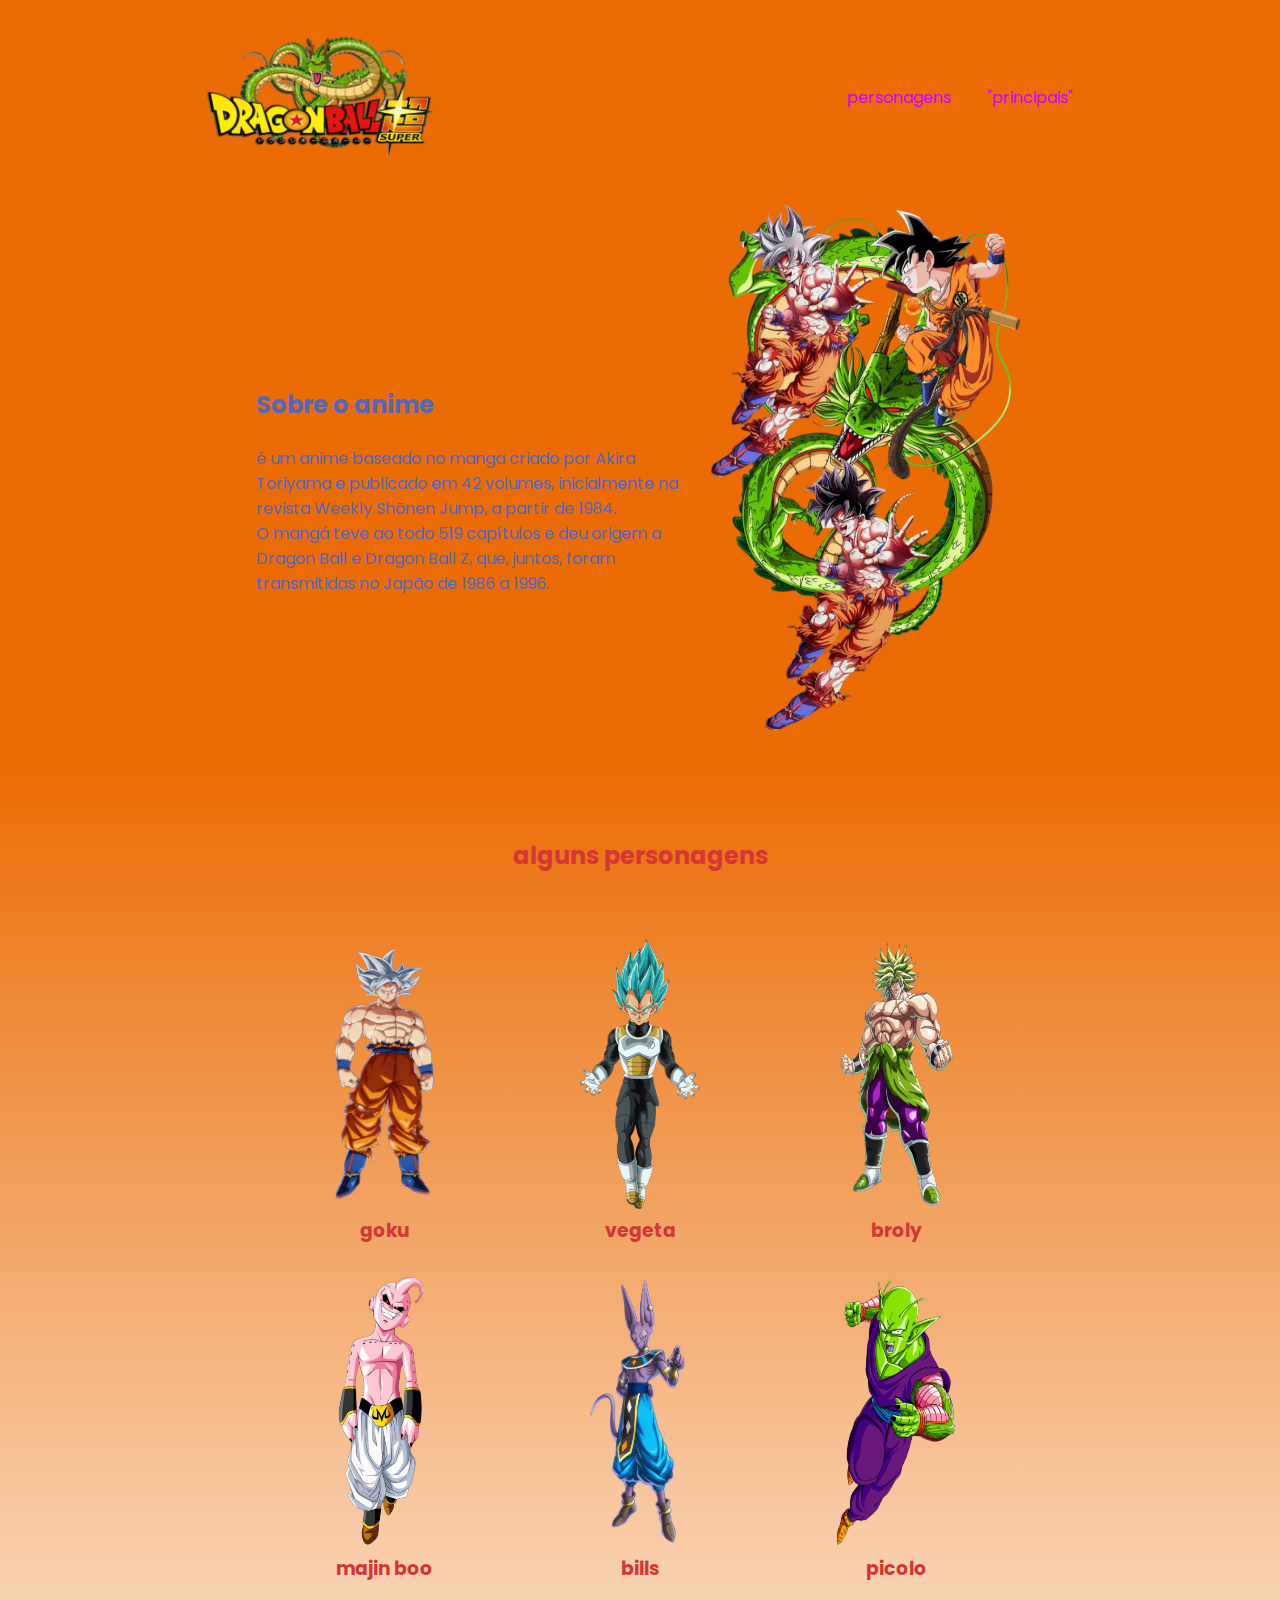
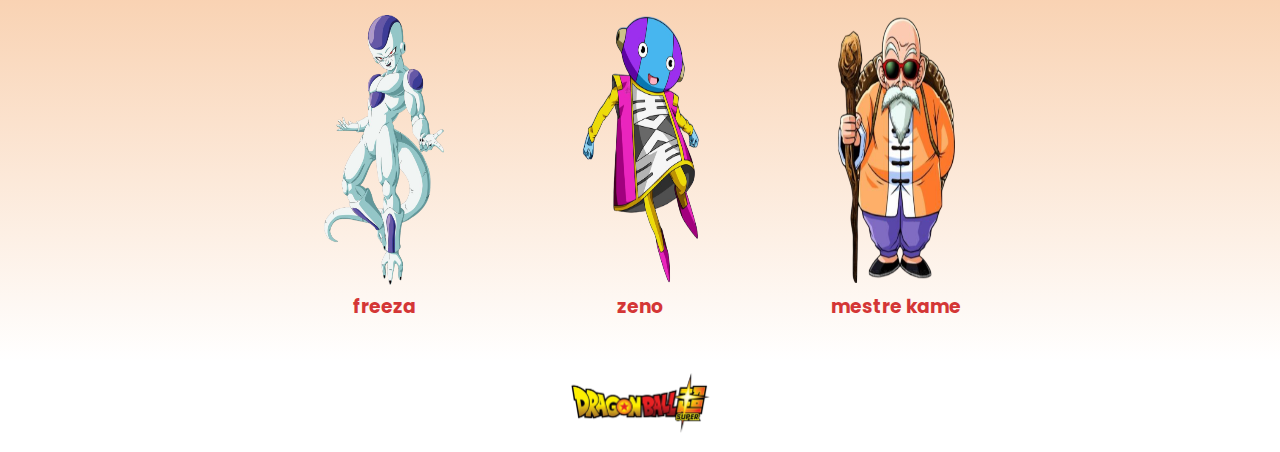
<file: index.html>
<!DOCTYPE html>
<html lang="pt-br">
 
<head>
    <meta charset="UTF-8">
    <meta http-equiv="X-UA-Compatible" content="IE=edge">
    <meta name="viewport" content="width=device-width, initial-scale=1.0">
    <title>Equipe Alura Start</title>
    <link rel="stylesheet" href="style.css">
    <link rel="preconnect" href="https://fonts.googleapis.com">
    <link rel="preconnect" href="https://fonts.gstatic.com" crossorigin>
    <link href="https://fonts.googleapis.com/css2?family=Poppins&display=swap" rel="stylesheet">
</head>
 
<body>
    <header class="cabecalho">
        <img class="cabecalho-imagem" src="logo01.png" alt="logo do dragon ball">
        <ul class="cabecalho-lista">
            <li class="cabecalho-lista-item">personagens<a href="#escola"></a></li>
            <li class="cabecalho-lista-item">"principais"<a href="#estudante"></a></li>
        </ul>
    </header>
    <section id="escola">
        <div class="escola-div-conteudo">
            <h2 class="escola-titulo">Sobre o anime</h2>
            <p class="escola-texto-um">é um anime baseado no manga criado por Akira Toriyama e publicado em 42 volumes, inicialmente na revista Weekly Shōnen Jump, a partir de 1984.</p>
            <p class="escola-texto-dois">O mangá teve ao todo 519 capítulos e deu origem a Dragon Ball e Dragon Ball Z, que, juntos, foram transmitidas no Japão de 1986 a 1996.</p>
        </div>
        <img class="escola-imagem" src="logo9.png" alt="logo1.jpg">
    </section>
 
    <section id="estudante">
        <h2 class="estudante-titulo">alguns personagens</h2>
        <div class="estudante-todos">
            <span></span>
            <div class="estudante-div">
                <img class="estudante-imagem" src="goku1.png" alt="foto do goku1">
                <h3 class="estudante-nome">goku</h3> 
               
            </div>
            <div class="estudante-div">
                <img class="estudante-imagem" src="vegeta1.png" alt="foto do vegeta1">
                <h3 class="estudante-nome">vegeta</h3>
                
            </div>
            <div class="estudante-div">
                <img class="estudante-imagem" src="broly1.png" alt="foto do broly">
                <h3 class="estudante-nome">broly</h3>
                
            </div>
            <span></span>
            <span></span>
            <div class="estudante-div">
                <img class="estudante-imagem" src="boo.png" alt="foto do boo">
                <h3 class="estudante-nome">majin boo</h3>
               
            </div>
            <div class="estudante-div">
                <img class="estudante-imagem" src="bills1.png" alt="foto do bills">
                <h3 class="estudante-nome">bills</h3>
               
            </div>
            <div class="estudante-div">
                <img class="estudante-imagem" src="picolo1.png" alt="foto do picolo1">
                <h3 class="estudante-nome">picolo</h3>
               
            </div>
            <span></span>
            <span></span>
            <div class="estudante-div">
                <img class="estudante-imagem" src="freeza1.png" alt="foto do freeza1">
                <h3 class="estudante-nome">freeza</h3>
               
            </div>
            <div class="estudante-div">
                <img class="estudante-imagem" src="zeno1.png" alt="foto do zeno1">
                <h3 class="estudante-nome">zeno</h3>
               
            </div>

            <div class="estudante-div">
                <img class="estudante-imagem" src="mstre kame.png" alt="foto do broly">
                <h3 class="estudante-nome">mestre kame</h3>
                
            </div>
 
        </div>
    </section>
 
    <footer class="rodape">
        <img class="rodape-imagem" src="dd1.png" alt="logo do dragon ball">
    </footer>
</body>
 
</html>
</file>
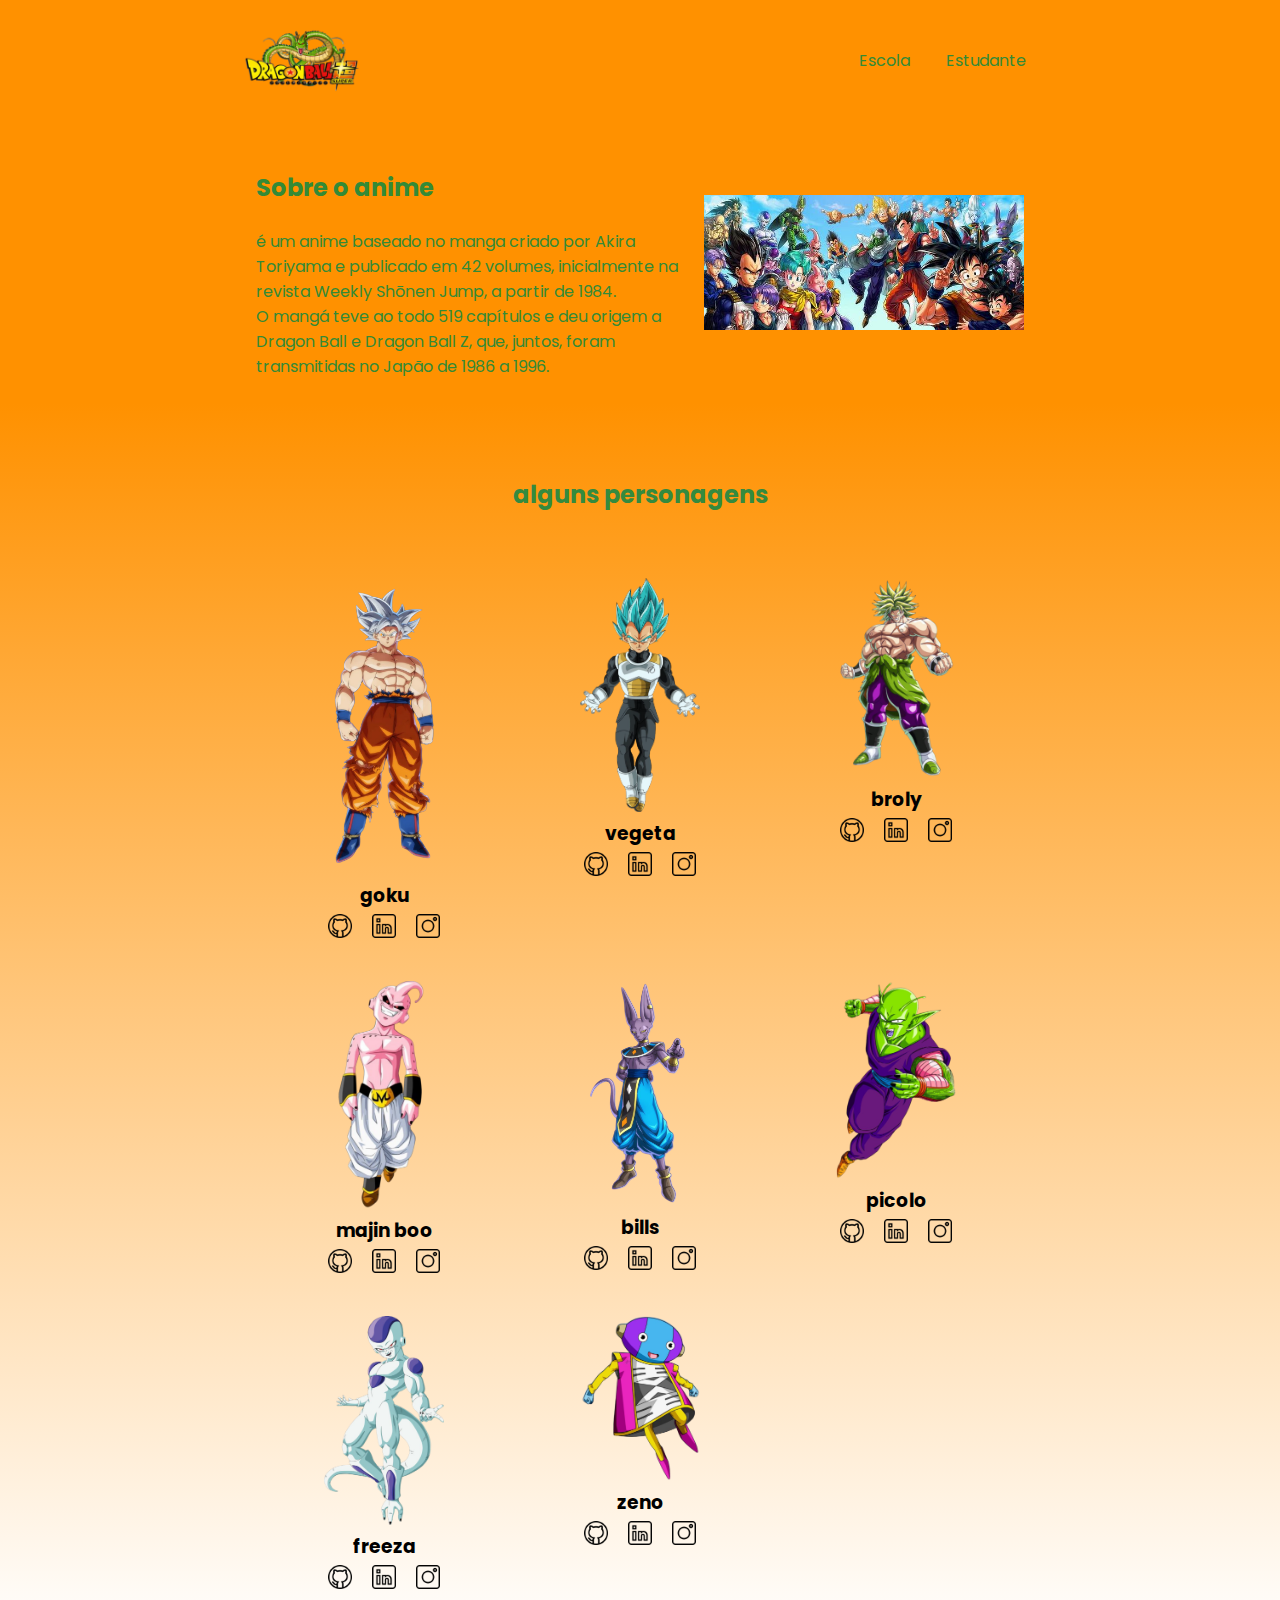
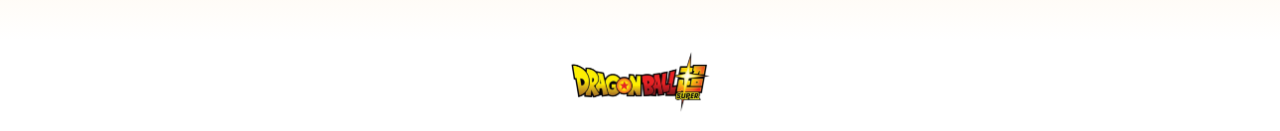
<file: html-criativo-main/index.html>
<!DOCTYPE html>
<html lang="pt-br">
 
<head>
    <meta charset="UTF-8">
    <meta http-equiv="X-UA-Compatible" content="IE=edge">
    <meta name="viewport" content="width=device-width, initial-scale=1.0">
    <title>Equipe Alura Start</title>
    <link rel="stylesheet" href="style.css">
    <link rel="preconnect" href="https://fonts.googleapis.com">
    <link rel="preconnect" href="https://fonts.gstatic.com" crossorigin>
    <link href="https://fonts.googleapis.com/css2?family=Poppins&display=swap" rel="stylesheet">
</head>
 
<body>
    <header class="cabecalho">
        <img class="cabecalho-imagem" src="logo01.png" alt="logo do dragon ball">
        <ul class="cabecalho-lista">
            <li class="cabecalho-lista-item"><a href="#escola">Escola</a></li>
            <li class="cabecalho-lista-item"><a href="#estudante">Estudante</a></li>
        </ul>
    </header>
    <section id="escola">
        <div class="escola-div-conteudo">
            <h2 class="escola-titulo">Sobre o anime</h2>
            <p class="escola-texto-um">é um anime baseado no manga criado por Akira Toriyama e publicado em 42 volumes, inicialmente na revista Weekly Shōnen Jump, a partir de 1984.</p>
            <p class="escola-texto-dois">O mangá teve ao todo 519 capítulos e deu origem a Dragon Ball e Dragon Ball Z, que, juntos, foram transmitidas no Japão de 1986 a 1996.</p>
        </div>
        <img class="escola-imagem" src="logo1.jpg" alt="logo1.jpg">
    </section>
 
    <section id="estudante">
        <h2 class="estudante-titulo">alguns personagens</h2>
        <div class="estudante-todos">
            <span></span>
            <div class="estudante-div">
                <img class="estudante-imagem" src="goku1.png" alt="foto do goku1">
                <h3 class="estudante-nome">goku</h3>
                <a href="https://github.com/marcelopaludetto"><img class="estudante-icone" src="github.png"
                        alt="icone github"></a>
                <a href="https://linkedin.com/marcelopaludetto"><img class="estudante-icone" src="linkedin.png"
                        alt="icone linkedin"></a>
                <a href="https://instagram.com/marcelopaludetto"><img class="estudante-icone" src="instagram.png"
                        alt="icone instagram"></a>
            </div>
            <div class="estudante-div">
                <img class="estudante-imagem" src="vegeta1.png" alt="foto do vegeta1">
                <h3 class="estudante-nome">vegeta</h3>
                <a href="https://github.com/GabrielaM-L"><img class="estudante-icone" src="github.png"
                        alt="icone github"></a>
                <a href="https://www.linkedin.com/in/gabriela-marcomini-de-lima/"><img class="estudante-icone"
                        src="linkedin.png" alt="icone linkedin"></a>
                <a href="https://www.instagram.com/gabriela_marcomini/"><img class="estudante-icone" src="instagram.png"
                        alt="icone instagram"></a>
            </div>
            <div class="estudante-div">
                <img class="estudante-imagem" src="broly1.png" alt="foto do broly">
                <h3 class="estudante-nome">broly</h3>
                <a href="https://github.com/LizandraDuarte40"><img class="estudante-icone" src="github.png"
                        alt="icone github"></a>
                <a href="https://www.linkedin.com/in/lizandrarlm-duarte/"><img class="estudante-icone"
                        src="linkedin.png" alt="icone linkedin"></a>
                <a href="https://www.instagram.com/lizandrarlm"><img class="estudante-icone" src="instagram.png"
                        alt="icone instagram"></a>
            </div>
            <span></span>
            <span></span>
            <div class="estudante-div">
                <img class="estudante-imagem" src="boo.png" alt="foto do boo">
                <h3 class="estudante-nome">majin boo</h3>
                <a href="https://github.com/JoiceAlura"><img class="estudante-icone" src="github.png"
                        alt="icone github"></a>
                <a href="https://www.linkedin.com/in/joicebarbaresco/"><img class="estudante-icone" src="linkedin.png"
                        alt="icone linkedin"></a>
                <a href="https://www.instagram.com/joicebarbaresco/"><img class="estudante-icone" src="instagram.png"
                        alt="icone instagram"></a>
            </div>
            <div class="estudante-div">
                <img class="estudante-imagem" src="bills1.png" alt="foto do bills">
                <h3 class="estudante-nome">bills</h3>
                <a href="https://github.com/MagePSR"><img class="estudante-icone" src="github.png"
                        alt="icone github"></a>
                <a href="https://www.linkedin.com/in/mariageovanna"><img class="estudante-icone" src="linkedin.png"
                        alt="icone linkedin"></a>
                <a href="https://www.instagram.com/magpsr/"><img class="estudante-icone" src="instagram.png"
                        alt="icone instagram"></a>
            </div>
            <div class="estudante-div">
                <img class="estudante-imagem" src="picolo1.png" alt="foto do picolo1">
                <h3 class="estudante-nome">picolo</h3>
                <img class="estudante-icone" src="github.png" alt="icone github">
                <a href="https://www.linkedin.com/in/olhe/"><img class="estudante-icone" src="linkedin.png"
                        alt="icone linkedin"></a>
                <a href="https://github.com/olhe12"><img class="estudante-icone" src="instagram.png"
                        alt="icone instagram"></a>
            </div>
            <span></span>
            <span></span>
            <div class="estudante-div">
                <img class="estudante-imagem" src="freeza1.png" alt="foto do freeza1">
                <h3 class="estudante-nome">freeza</h3>
                <a href="https://github.com/rafaelamunhoz12"><img class="estudante-icone" src="github.png"
                        alt="icone github"></a>
                <a href="http://linkedin.com/in/rafaela-felix-munhoz-oliveira-02160a10a"><img class="estudante-icone"
                        src="linkedin.png" alt="icone linkedin"></a>
                <a href="https://www.instagram.com/rafafmo/"><img class="estudante-icone" src="instagram.png"
                        alt="icone instagram"></a>
            </div>
            <div class="estudante-div">
                <img class="estudante-imagem" src="zeno1.png" alt="foto do zeno1">
                <h3 class="estudante-nome">zeno</h3>
                <a href="https://github.com/Thaispianucci"><img class="estudante-icone" src="github.png"
                        alt="icone github"></a>
                <a href="https://www.linkedin.com/in/thais-pianucci-benedicto-54a9a416/"><img class="estudante-icone"
                        src="linkedin.png" alt="icone linkedin"></a>
                <a href="https://www.instagram.com/thaispianucci/"><img class="estudante-icone" src="instagram.png"
                        alt="icone instagram"></a>
            </div>
 
        </div>
    </section>
 
    <footer class="rodape">
        <img class="rodape-imagem" src="dd1.png" alt="logo do dragon ball">
    </footer>
</body>
 
</html>
</file>
<file: style.css>
*{
      margin: 0;
      padding: 0;
}
body {
      font-family: 'poppins', sans-serif;
}
.cabecalho {
    background-color: #eb6c04;
    color: rgb(204, 0, 255);
    display: flex;
    justify-content: space-around;
    align-items: center;
    padding: 24px 0;
}

.cabecalho-imagem{
      width: 20%;
}

.cabecalho-lista-item{
      display: inline-block;
      margin: 0 16px;
      font-size: 16px;
}

.cabecalho-lista-item a{
      text-decoration: none;
      color: rgb(82, 102, 192);
}
.escola-imagem{
      width: 25%;
}

#escola{
      background-image: linear-gradient(#eb6c04, #eb6c04);
      color: rgb(82, 102, 192);
      display: flex;
      justify-content: center;
      align-items: center;
      padding: 170px -75;
}
.escola-div-conteudo{
      width: 35%;
}

.escola-titulo{
      padding: 24px 0;
}

#estudante{
      background-image: linear-gradient(#eb6c04, #fff);
      padding: 24px 0;
}

.estudante-imagem{
      height: 270px;
      width: 120px;
}

.estudante-icone{
      width: 24px;
      padding: 4px 8px;
}

.estudante-div{
      text-align: center;
      padding: 16px 0;
}

.estudante-titulo{
      color: #d43636;
      text-align: center;
      padding: 50px 0;
}


.estudante-todos{
      display: grid;
      grid-template-columns: 20% 20% 20% 20% 20%;
}

.estudante-nome{
      color: #d43636;
}

.rodape{
   background-color: rgb(255, 255, 255);
   text-align: center;
}
 
.rodape-imagem{
      height: 60px;
      padding: 12px 0;
      
}
</file>
<file: html-criativo-main/style.css>
*{
      margin: 0;
      padding: 0;
}
body {
      font-family: 'poppins', sans-serif;
}
.cabecalho {
    background-color: #ff9100;
    color: rgb(255, 0, 0);
    display: flex;
    justify-content: space-around;
    align-items: center;
    padding: 24px 0;
}

.cabecalho-imagem{
      width: 10%;
}

.cabecalho-lista-item{
      display: inline-block;
      margin: 0 16px;
      font-size: 16px;
}

.cabecalho-lista-item a{
      text-decoration: none;
      color: rgb(51, 138, 55);
}
.escola-imagem{
      width: 25%;
}

#escola{
      background-image: linear-gradient(#ff9100, #ff9100);
      color: rgb(51, 138, 55);
      display: flex;
      justify-content: center;
      align-items: center;
      padding: 24px 0;
}
.escola-div-conteudo{
      width: 35%;
}

.escola-titulo{
      padding: 24px 0;
}

#estudante{
      background-image: linear-gradient(#ff9100, #fff);
      padding: 24px 0;
}

.estudante-imagem{
      width: 120px;
}

.estudante-icone{
      width: 24px;
      padding: 4px 8px;
}

.estudante-div{
      text-align: center;
      padding: 16px 0;
}

.estudante-titulo{
      color: #348a3f;
      text-align: center;
      padding: 50px 0;
}


.estudante-todos{
      display: grid;
      grid-template-columns: 20% 20% 20% 20% 20%;
}

.rodape{
   background-color: rgb(255, 255, 255);
   text-align: center;
}
 
.rodape-imagem{
      height: 60px;
      padding: 12px 0;
      
}
</file>
